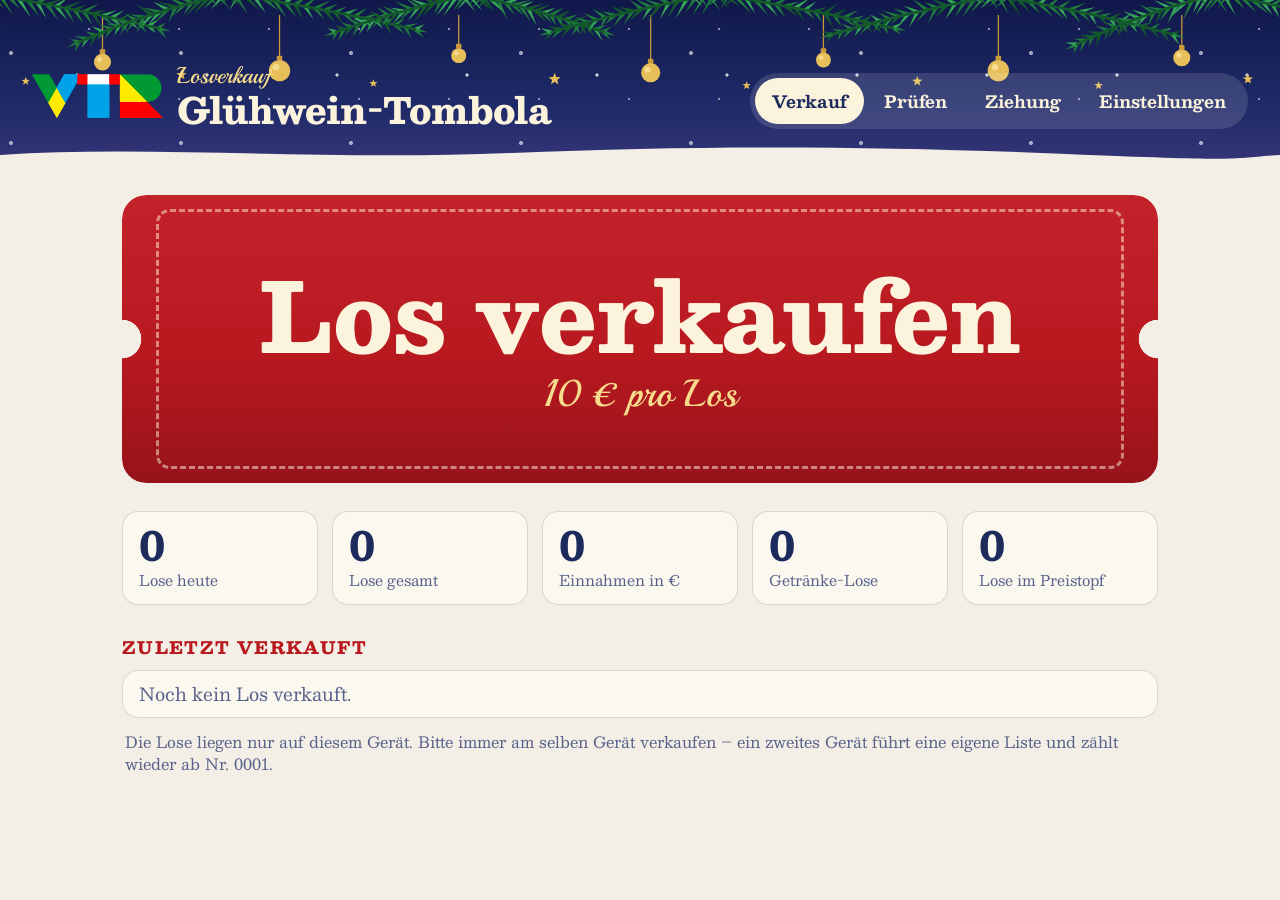
<file: index.html>
<!doctype html>
<html lang="de">
<head>
<meta charset="utf-8">
<meta name="viewport" content="width=device-width, initial-scale=1, viewport-fit=cover">
<meta name="theme-color" content="#10184A">
<meta name="robots" content="noindex">
<title>Tombola – Stand</title>
<link rel="manifest" href="manifest.json">
<link rel="icon" href="motive/icon-192.png" type="image/png">
<link rel="apple-touch-icon" href="motive/apple-touch-icon.png">
<meta name="apple-mobile-web-app-title" content="Tombola">
<link rel="preload" href="fonts/Besley-VF.ttf" as="font" type="font/ttf" crossorigin>
<link rel="preload" href="fonts/Playball-Regular.ttf" as="font" type="font/ttf" crossorigin>
<link rel="stylesheet" href="stil.css">
</head>
<body class="stand">

<header class="kopf">
  <div class="marke">
    <img class="logo" src="motive/vtr-logo.png" alt="Logo VTR" width="502" height="168">
    <div>
      <p class="schwung">Losverkauf</p>
      <h1 class="block" id="titel">Tombola</h1>
    </div>
  </div>
  <nav class="reiter" role="tablist" aria-label="Bereiche">
    <button role="tab" id="reiter-verkauf" aria-controls="verkauf" data-ansicht="verkauf" aria-selected="true">Verkauf</button>
    <button role="tab" id="reiter-pruefen" aria-controls="pruefen" data-ansicht="pruefen" aria-selected="false" tabindex="-1">Prüfen</button>
    <button role="tab" id="reiter-ziehung" aria-controls="ziehung" data-ansicht="ziehung" aria-selected="false" tabindex="-1">Ziehung</button>
    <button role="tab" id="reiter-einstellungen" aria-controls="einstellungen" data-ansicht="einstellungen" aria-selected="false" tabindex="-1">Einstellungen</button>
  </nav>
</header>

<div class="hinweis warn" id="testHinweis" hidden>
  <span id="testHinweisText"></span>
</div>
<div class="hinweis warn" id="speicherWarnung" hidden>
  <span>Dieses Gerät kann gerade nicht speichern (Speicher voll oder privater Modus). Neue Lose gehen beim Schließen verloren – bitte jetzt sichern und an diesem Gerät nicht weiterverkaufen.</span>
  <button class="knopf" data-aktion="sichern">Jetzt sichern</button>
</div>
<div class="hinweis" id="sicherungHinweis" hidden>
  <span id="sicherungText"></span>
  <button class="knopf" data-aktion="sichern">Jetzt sichern</button>
</div>

<div class="hinweis status" id="listenStatus" hidden role="status"></div>
<div class="hinweis warn" id="listenMeldung" hidden>
  <span id="listenMeldungText"></span>
  <button class="knopf" id="listenMeldungOk">OK</button>
</div>

<main>
  <!-- ======================================================= Verkauf -->
  <section id="verkauf" role="tabpanel" aria-labelledby="reiter-verkauf">
    <button class="verkauf-knopf" id="verkaufen">
      <span class="block">Los verkaufen</span>
      <span class="preis" id="preisText"></span>
    </button>

    <div class="zahlen">
      <div class="zahl"><b class="ziffern" id="zHeute">0</b><span>Lose heute</span></div>
      <div class="zahl"><b class="ziffern" id="zGesamt">0</b><span>Lose gesamt</span></div>
      <div class="zahl"><b class="ziffern" id="zEinnahmen">0</b><span>Einnahmen in €</span></div>
      <div class="zahl"><b class="ziffern" id="zGetraenk">0</b><span>Getränke-Lose</span></div>
      <div class="zahl"><b class="ziffern" id="zTopf">0</b><span>Lose im Preistopf</span></div>
    </div>

    <h2>Zuletzt verkauft</h2>
    <p class="klein-text" id="letzteHinweis" hidden>Ein Los antippen zeigt seinen QR-Code noch einmal – zum Beispiel, wenn der Kunde noch nicht gescannt hat.</p>
    <ul class="liste" id="letzte"></ul>
    <p class="klein-text nur-hier" id="nurHier"></p>
  </section>

  <!-- ==================================================== Los prüfen -->
  <section id="pruefen" role="tabpanel" aria-labelledby="reiter-pruefen" hidden>
    <h2>Los prüfen und ausgeben</h2>
    <div class="ergebnis-zeile" id="pruefErgebnis" hidden role="status"></div>
    <div class="zeile"><button class="knopf rot gross" id="pruefAus" hidden>Als ausgegeben vermerken</button></div>
    <p class="text"><b>Am schnellsten:</b> mit der Kamera dieses Handys den QR-Code am Los des Kunden scannen und oben auf „Los prüfen und ausgeben“ tippen. <b>Oder</b> Losnummer und Prüfcode hier eintippen:</p>
    <form class="zeile" id="pruefForm">
      <label class="feld">Losnummer <input class="kurz" id="pruefNr" inputmode="numeric" autocomplete="off"></label>
      <label class="feld">Prüfcode <input class="kurz" id="pruefCode" autocomplete="off" autocapitalize="characters" maxlength="4"></label>
      <button class="knopf" type="submit">Prüfen</button>
    </form>
    <p class="text">Bevor ihr ein Getränk oder einen Preis hergebt: Los prüfen und als ausgegeben vermerken. Dann fällt auf, wenn dasselbe Los ein zweites Mal kommt – auch als weitergeschicktes Bild. Die Anzeige am Kundenhandy allein ist kein Beweis.</p>
  </section>

  <!-- ======================================================= Ziehung -->
  <section id="ziehung" role="tabpanel" aria-labelledby="reiter-ziehung" hidden>
    <p class="text">Alle Preise werden aus dem einen Preistopf gezogen, einer nach dem anderen. Ein gezogenes Los kann nicht noch einmal gewinnen.</p>
    <p class="text">Beim Ziehen rollen die Zahlen mit Trommelwirbel, bis ihr „Aufdecken“ antippt. Für die Übertragung das Gerät an die Lautsprecherbox hängen und vorher den Ton prüfen.</p>
    <div class="zeile"><button class="knopf" id="tonTest">Ton testen</button></div>
    <div id="geraeteKasten" hidden>
      <h2>Verkaufsgeräte</h2>
      <p class="text">Vor der Ziehung sollen alle Geräte ihre Lose abgegeben haben. Ein Gerät, das sich länger nicht gemeldet hat, bitte kurz mit Empfang öffnen.</p>
      <ul class="liste" id="geraeteListe"></ul>
    </div>
    <h2>Preise ziehen</h2>
    <div class="preistopf">
      <p class="schwung">Ein Topf für alle Preise</p>
      <p class="topf-stand" id="topfStand" role="status"></p>
      <p class="klein-text">Bei jedem Preis auf „Ziehen“ tippen – in der Reihenfolge, die ihr wollt. Jedes Mal wird aus demselben Topf gezogen.</p>
      <div class="toepfe" id="toepfe"></div>
    </div>

    <h2>Gewinnnummern veröffentlichen</h2>
    <p class="text">Damit jedes Los nach der Ziehung selbst anzeigt, ob es gezogen wurde: die Gewinnnummern herunterladen und im Internet neben der Los-Seite hochladen. Die Datei heißt <b>gewinner.json</b> und ersetzt die vorhandene gleichen Namens.</p>
    <div class="zeile">
      <label class="feld">Abholung (steht beim Gewinner am Los)
        <input class="breit" id="abholfrist" placeholder="z. B. bis 6. Jänner am Stand">
      </label>
      <button class="knopf" id="gewinnerLaden">Gewinnnummern herunterladen</button>
    </div>
  </section>

  <!-- ================================================= Einstellungen -->
  <section id="einstellungen" role="tabpanel" aria-labelledby="reiter-einstellungen" hidden>
    <h2>Lospreis und Quote</h2>
    <p class="text">Es gibt zwei Arten von Losen: ein Getränk (Glühwein oder Schnaitl Bier) oder ein Los im Preistopf für die Ziehung.</p>
    <div class="zeile">
      <label class="feld">Preis pro Los (€) <input class="kurz" id="fPreis" type="number" min="0" step="0.5" inputmode="decimal"></label>
      <label class="feld">Getränke-Lose (%) <input class="kurz" id="fGetraenk" type="number" min="0" max="100" step="1" inputmode="numeric"></label>
    </div>
    <p class="text" id="quoteText"></p>

    <h2>Im Preistopf</h2>
    <p class="text">Diese Preise werden bei der Ziehung aus dem Preistopf gezogen:</p>
    <ul class="liste" id="preisListe"></ul>

    <h2>Adresse der Los-Seite</h2>
    <p class="text">Diese Adresse steckt im QR-Code. Leer lassen, wenn die Los-Seite neben dieser App liegt.</p>
    <div class="zeile">
      <label class="feld">Adresse <input class="breit" id="fLosSeite" inputmode="url" placeholder="https://…/los.html"></label>
    </div>
    <p class="text matt" id="losSeiteText"></p>

    <h2>Mehrere Geräte</h2>
    <p class="text" id="listeText"></p>
    <div class="zeile" id="listeNeu" hidden>
      <button class="knopf" id="listeAnlegen">Mit mehreren Geräten verkaufen</button>
    </div>
    <form class="zeile" id="listeBeitreten" hidden>
      <label class="feld">Team-Code eines anderen Geräts
        <input class="breit" id="fTeamCode" autocomplete="off" autocapitalize="characters" spellcheck="false" placeholder="XXXX-XXXX-XXXX-XXXX">
      </label>
      <button class="knopf" type="submit">Beitreten</button>
    </form>
    <div class="zeile" id="listeDabei" hidden>
      <button class="knopf" id="geraetHinzu">Gerät hinzufügen</button>
      <button class="knopf" id="verwalten">Verwalten (Admin)</button>
      <button class="knopf leise" id="listeVerlassen">Gemeinsame Liste verlassen</button>
    </div>

    <h2>Sicherung</h2>
    <p class="text" id="sicherungStand"></p>
    <div class="zeile">
      <button class="knopf" data-aktion="sichern">Sicherung exportieren</button>
      <button class="knopf" id="einspielen">Sicherung einspielen</button>
      <input type="file" id="sicherungDatei" accept="application/json,.json" hidden>
    </div>

    <h2>Neu anfangen</h2>
    <p class="text" id="loeschenText"></p>
    <div class="zeile"><button class="knopf gefahr" id="allesLoeschen">Alle Lose löschen</button></div>
    <p class="text">„Dieses Gerät zurücksetzen“ macht nur dieses eine Gerät wieder leer: Es löscht hier die Lose und die Ziehung und löst das Gerät von der gemeinsamen Liste. Die gemeinsame Liste und die anderen Geräte bleiben, wie sie sind. Die Einstellungen bleiben.</p>
    <div class="zeile"><button class="knopf gefahr" id="geraetZurueck">Dieses Gerät zurücksetzen</button></div>
  </section>
</main>

<!-- Verkauftes Los -->
<dialog id="losDialog" aria-labelledby="losTitel">
  <div class="los-dialog">
    <div class="qr-seite">
      <div class="block" id="losTitel">Bitte scannen</div>
      <div class="qr" id="qr"></div>
      <div class="link-zeile" id="linkZeile"></div>
    </div>
    <div class="seller-seite">
      <div class="losnummer">Los <b class="ziffern" id="dNr"></b><span class="matt" id="dCode"></span></div>
      <button class="verdeckt" id="dErgebnis"></button>
      <div class="zeile">
        <button class="knopf leise" id="dStorno">Storno</button>
        <button class="knopf" id="dAus" hidden>Ausgegeben</button>
        <button class="knopf rot" id="dFertig">Fertig</button>
      </div>
    </div>
  </div>
</dialog>

<!-- Ziehung als Auftritt: Die Zahlen rollen mit Trommelwirbel, bis jemand "Aufdecken" antippt. -->
<dialog id="ziehDialog" aria-labelledby="ziehPreis">
  <div class="zieh-buehne">
    <p class="schwung" id="ziehDach">Ziehung</p>
    <div class="block zieh-preis" id="ziehPreis"></div>
    <p class="zieh-nr">Los Nr.</p>
    <div class="zieh-zahl ziffern" id="ziehZahl">0000</div>
    <p class="zieh-unter" id="ziehUnter"></p>
    <div class="zeile">
      <button class="knopf rot gross" id="ziehAufdecken">Aufdecken</button>
      <button class="knopf gross" id="ziehFertig" hidden>Fertig</button>
    </div>
  </div>
</dialog>

<!-- Gerät hinzufügen: QR-Code und Team-Code der gemeinsamen Liste -->
<dialog id="teamDialog" aria-labelledby="teamTitel">
  <div class="team-dialog">
    <div class="block" id="teamTitel">Gerät hinzufügen</div>
    <p class="text">Mit der Kamera des neuen Geräts scannen. Es öffnet die Stand-App und fragt, ob es beitreten soll.</p>
    <div class="qr" id="teamQr"></div>
    <div class="link-zeile" id="teamAdresse"></div>
    <p class="text">Oder dort unter Einstellungen diesen Team-Code eintippen:</p>
    <div class="team-code ziffern" id="teamCodeText"></div>
    <p class="klein-text">Wer diesen Code hat, kann alle Lose sehen und ändern. Bitte nur im Team zeigen.</p>
    <div class="zeile"><button class="knopf rot" id="teamFertig">Fertig</button></div>
  </div>
</dialog>

<!-- Liste anlegen oder beitreten: Name des Geräts -->
<dialog id="beitrittDialog">
  <form method="dialog" class="frage">
    <p id="beitrittText"></p>
    <label class="feld">Name dieses Geräts
      <input class="breit" id="beitrittName" maxlength="40" autocomplete="off" placeholder="z. B. Handy Gregor">
    </label>
    <div class="zeile">
      <button class="knopf" value="nein" id="beitrittNein">Abbrechen</button>
      <button class="knopf rot" value="ja" id="beitrittJa">Beitreten</button>
    </div>
  </form>
</dialog>

<!-- Admin-Bereich der gemeinsamen Liste: Geräte entfernen, Team-Code erneuern -->
<dialog id="adminDialog" aria-labelledby="adminTitel">
  <div class="frage admin">
    <div class="block" id="adminTitel">Gemeinsame Liste verwalten</div>
    <p class="klein-text">Ein entferntes Gerät kann nichts mehr abgeben oder abholen. Was es schon abgegeben hat, bleibt in der Liste. Mit jedem Entfernen wird auch der Team-Code erneuert.</p>
    <ul class="liste" id="adminListe"></ul>
    <div class="zeile">
      <button class="knopf" id="adminCode">Team-Code erneuern</button>
      <button class="knopf rot" id="adminFertig">Fertig</button>
    </div>
  </div>
</dialog>

<!-- Neue gemeinsame Liste: Anlege-Passwort des Vereins -->
<dialog id="passwortDialog">
  <form method="dialog" class="frage">
    <p id="passwortText"></p>
    <label class="feld">Anlege-Passwort
      <input class="breit" id="passwortFeld" type="password" autocomplete="off" autocapitalize="none" spellcheck="false">
    </label>
    <div class="zeile">
      <button class="knopf" value="nein" id="passwortNein" formnovalidate>Abbrechen</button>
      <button class="knopf rot" value="ja" id="passwortJa">Weiter</button>
    </div>
  </form>
</dialog>

<!-- Rückfrage -->
<dialog id="frageDialog">
  <form method="dialog" class="frage">
    <p id="frageText"></p>
    <div class="zeile">
      <button class="knopf" value="nein" id="frageNein">Abbrechen</button>
      <button class="knopf rot" value="ja" id="frageJa">Ja</button>
    </div>
  </form>
</dialog>

<script src="daten.js"></script>
<script src="logik.js"></script>
<script src="qr.js"></script>
<script src="stand.js"></script>
</body>
</html>
</file>
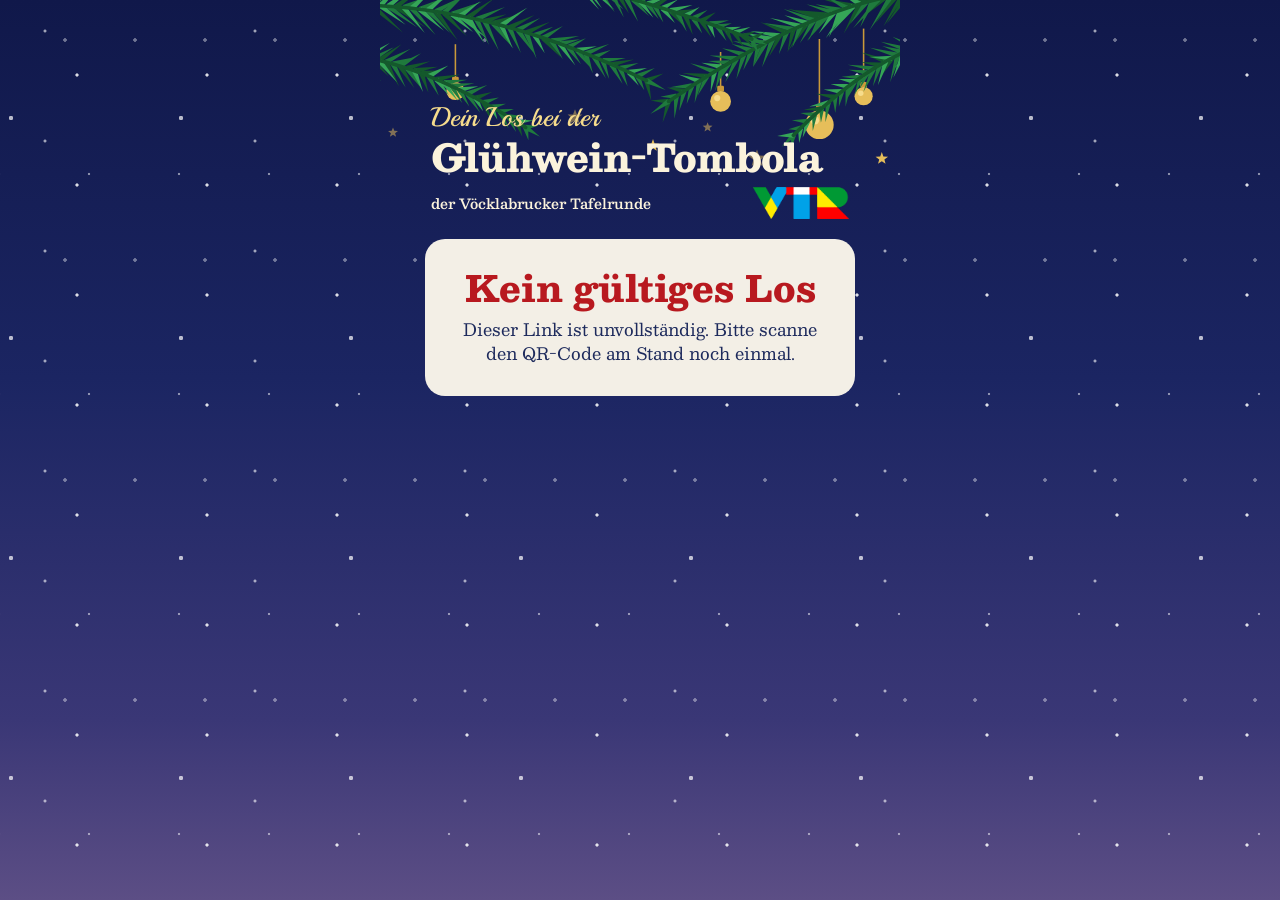
<file: los.html>
<!doctype html>
<html lang="de">
<head>
<meta charset="utf-8">
<meta name="viewport" content="width=device-width, initial-scale=1, viewport-fit=cover">
<meta name="theme-color" content="#10184A">
<meta name="robots" content="noindex">
<title>Dein Los</title>
<link rel="icon" href="motive/icon-192.png" type="image/png">
<link rel="apple-touch-icon" href="motive/apple-touch-icon.png">
<link rel="preload" href="fonts/Besley-VF.ttf" as="font" type="font/ttf" crossorigin>
<link rel="preload" href="fonts/Playball-Regular.ttf" as="font" type="font/ttf" crossorigin>
<link rel="stylesheet" href="stil.css">
</head>
<body class="los">

<img class="zweige" src="motive/himmel.svg" alt="">

<a class="stand-balken" id="standBalken" hidden><b>Stand-Handy:</b> Los prüfen und ausgeben <span aria-hidden="true">›</span></a>

<header class="los-kopf">
  <p class="schwung">Dein Los bei der</p>
  <h1 class="block" id="titel">Tombola</h1>
  <p class="verein"><span id="verein"></span><img class="logo" src="motive/vtr-logo.png" alt="Logo VTR" width="502" height="168"></p>
</header>

<main class="karte ticket" id="karte" hidden>
  <div class="abriss">
    <span class="wort schwung">Dein Los</span>
    <span class="block ziffern" id="nr"></span>
  </div>

  <div class="rubbelfeld">
    <div class="ergebnis" id="ergebnis" aria-hidden="true">
      <div class="funken"><i></i><i></i><i></i><i></i><i></i><i></i><i></i><i></i></div>
      <div class="blasen"><i></i><i></i><i></i><i></i><i></i><i></i></div>
      <div class="motiv" id="motiv"></div>
      <div class="worte">
        <p class="dach" id="dach"></p>
        <p class="gross block" id="gross"></p>
        <p class="klein" id="klein" hidden></p>
      </div>
    </div>
    <canvas id="decke" role="img" aria-label="Rubbelfeld: mit dem Finger freirubbeln oder darunter „Lieber antippen“ wählen"></canvas>
  </div>
  <button class="antippen" id="antippen">Lieber antippen als rubbeln</button>

  <div class="details" id="details" hidden></div>
  <div class="fuss"><span>Prüfcode <b id="pruef"></b></span><span id="fussNr"></span></div>
  <div aria-live="polite" id="ansage" style="position:absolute;left:-9999px"></div>
</main>

<main class="karte" id="fehler" hidden>
  <div class="fehler">
    <p class="block">Kein gültiges Los</p>
    <p>Dieser Link ist unvollständig. Bitte scanne den QR-Code am Stand noch einmal.</p>
  </div>
</main>

<canvas id="spaene" aria-hidden="true"></canvas>
<canvas id="konfetti" aria-hidden="true"></canvas>

<script src="daten.js"></script>
<script src="logik.js"></script>
<script src="qr.js"></script>
<script src="los.js"></script>
</body>
</html>
</file>
<file: stil.css>
/* Aussehen wie der Flyer zum Glühweinstand: Nachtblau, Rot, Creme und Gold,
   Tannenzweige mit goldenen Kugeln, kräftige Blockschrift und eine Schreibschrift. */

@font-face { font-family: "Besley"; src: url("fonts/Besley-VF.ttf"); font-weight: 400 900; font-style: normal; font-display: swap; }
@font-face { font-family: "Playball"; src: url("fonts/Playball-Regular.ttf"); font-weight: 400; font-style: normal; font-display: swap; }

:root {
  --f-nacht: #1D2A5C;
  --f-nacht-tief: #10184A;
  --f-rot: #B8191F;
  --f-rot-tief: #97131A;
  --f-creme: #F3EFE6;
  --f-creme-hell: #FBF3DC;
  --f-papier: #FBF8F0;
  --f-gold: #E6BE5A;
  --f-gold-hell: #F6DC8C;
  --f-tanne: #1F7A3D;
  --f-tanne-tief: #14592C;
  --f-matt: #59628A;
  --f-linie: rgba(29, 42, 92, 0.16);
  --f-fokus: #00A2E8;
}

* { box-sizing: border-box; margin: 0; padding: 0; }
html { -webkit-text-size-adjust: 100%; }
body {
  background: var(--f-creme);
  color: var(--f-nacht);
  font-family: "Besley", Georgia, serif;
  font-size: 18px;
  line-height: 1.45;
  font-variant-numeric: lining-nums;
  min-height: 100vh;
  min-height: 100dvh;
}
button, input { font: inherit; color: inherit; }
[hidden] { display: none !important; }

.block { font-family: "Besley", Georgia, serif; font-weight: 800; line-height: 1.05; }
.schwung { font-family: "Playball", Georgia, serif; font-weight: 400; }
.matt { color: var(--f-matt); }
.ziffern { font-variant-numeric: lining-nums; }

/* ---------- Knöpfe ---------- */
.knopf {
  display: inline-flex; align-items: center; justify-content: center; gap: 0.5em;
  min-height: 52px; padding: 0.45em 1.2em;
  border: 2px solid var(--f-nacht); border-radius: 12px;
  background: var(--f-papier); color: var(--f-nacht);
  font-weight: 700; font-size: 1em;
  cursor: pointer; touch-action: manipulation; transition: transform 0.12s, filter 0.12s;
  transition: transform 0.06s, filter 0.06s;
}
.knopf:active:not(:disabled) { transform: translateY(2px); filter: brightness(0.92); }
.knopf:disabled { opacity: 0.45; cursor: default; }
/* Wer mit Tastatur bedient, sieht an jedem Knopf, Link und Feld, wo er gerade steht. */
button:focus-visible, a:focus-visible, input:focus-visible, canvas:focus-visible { outline: 3px solid var(--f-fokus); outline-offset: 3px; }
.knopf.gefahr { border-color: var(--f-rot); color: var(--f-rot); }
/* Mit Maus oder Trackpad antwortet jeder Knopf auf den Zeiger. */
@media (hover: hover) {
  .knopf:hover:not(:disabled) { transform: translateY(-1px); filter: brightness(0.96); }
  .reiter button:hover:not([aria-selected="true"]) { background: rgba(251, 243, 220, 0.16); }
  .verkauf-knopf:hover { filter: brightness(1.06); }
  .liste .eintrag:hover { background: rgba(29, 42, 92, 0.05); }
}
.knopf.rot { background: var(--f-rot); border-color: var(--f-rot); color: var(--f-creme-hell); }
.knopf.leise { min-height: 44px; border-width: 1.5px; border-color: rgba(29, 42, 92, 0.4); background: transparent; font-weight: 600; }

/* ============================================================ STAND */

/* Kopf: Nachthimmel mit Schnee, oben eine Girlande aus Tannenzweigen, unten eine Schneekante */
.stand .kopf {
  position: relative;
  display: flex; flex-wrap: wrap; align-items: flex-end; justify-content: space-between; gap: 14px 24px;
  padding: calc(64px + env(safe-area-inset-top)) max(clamp(16px, 3vw, 32px), env(safe-area-inset-right)) 34px max(clamp(16px, 3vw, 32px), env(safe-area-inset-left));
  color: var(--f-creme-hell);
  background:
    url("motive/girlande.svg") top center / max(100%, 900px) auto no-repeat,
    radial-gradient(circle, rgba(255, 255, 255, 0.8) 1.3px, transparent 1.9px) 12px 20px / 130px 110px,
    radial-gradient(circle, rgba(255, 255, 255, 0.5) 1px, transparent 1.6px) 44px 64px / 90px 70px,
    radial-gradient(circle, rgba(255, 255, 255, 0.6) 1.7px, transparent 2.3px) 96px 8px / 170px 90px,
    linear-gradient(180deg, #10184A 0%, #1F2A68 65%, #353577 100%);
}
.stand .kopf::after {
  content: ""; position: absolute; left: 0; right: 0; bottom: -1px; height: 20px;
  background: url("data:image/svg+xml,%3Csvg xmlns='http://www.w3.org/2000/svg' viewBox='0 0 1200 20' preserveAspectRatio='none'%3E%3Cpath fill='%23F3EFE6' d='M0,20V11C140,1 300,17 480,9S820,2 1000,10s150,4 200,1V20Z'/%3E%3C/svg%3E") bottom center / 100% 100% no-repeat;
}
.marke { display: flex; align-items: center; gap: 14px; }
.marke .logo { display: block; height: 44px; width: auto; }
.marke .schwung { font-size: 23px; line-height: 1; color: var(--f-gold-hell); }
.marke h1 { font-size: clamp(24px, 3.3vw, 36px); letter-spacing: -0.02em; white-space: nowrap; margin-top: 4px; }

.reiter { display: flex; gap: 4px; padding: 5px; border-radius: 999px; background: rgba(255, 255, 255, 0.13); }
.reiter button {
  min-height: 46px; padding: 0 1em; border: 0; border-radius: 999px; background: transparent; color: var(--f-creme-hell);
  font-weight: 700; font-size: 0.94em; cursor: pointer; touch-action: manipulation;
}
.reiter button[aria-selected="true"] { background: var(--f-creme-hell); color: var(--f-nacht); }
/* Am Handy: Titel und Reiter verkleinern, damit beides in die Breite passt */
@media (max-width: 560px) {
  .marke .logo { height: 32px; }
  .marke .schwung { font-size: 19px; }
  .marke h1 { font-size: calc((100vw - 150px) / 10.6); }
  .reiter { width: 100%; }
  .reiter button { flex: 1; padding: 0 0.3em; font-size: 0.8em; }
}

.hinweis {
  margin: 16px max(clamp(16px, 3vw, 32px), env(safe-area-inset-right)) 0 max(clamp(16px, 3vw, 32px), env(safe-area-inset-left)); padding: 12px 16px;
  border: 1.5px solid var(--f-linie); border-left: 8px solid var(--f-gold); border-radius: 14px; background: var(--f-papier);
  display: flex; flex-wrap: wrap; align-items: center; justify-content: space-between; gap: 10px 20px;
}
.hinweis.warn { border-left-color: var(--f-rot); }

.stand main {
  padding: clamp(16px, 3vw, 32px) max(clamp(16px, 3vw, 32px), env(safe-area-inset-right)) calc(clamp(16px, 3vw, 32px) + env(safe-area-inset-bottom)) max(clamp(16px, 3vw, 32px), env(safe-area-inset-left));
  max-width: 1100px; margin: 0 auto;
}
.stand h2 { font-size: 0.95em; font-weight: 800; text-transform: uppercase; letter-spacing: 0.08em; color: var(--f-rot); margin: 30px 0 10px; }
.stand p.text { max-width: 62ch; margin: 8px 0; }

/* Verkauf: der große Knopf ist ein rotes Ticket wie am Flyer */
.verkauf-knopf {
  position: relative;
  display: flex; flex-direction: column; align-items: center; justify-content: center; gap: 10px;
  width: 100%; min-height: clamp(180px, 32vh, 300px);
  border: 0; border-radius: 24px;
  background: linear-gradient(180deg, #C4222A, var(--f-rot) 55%, var(--f-rot-tief)); color: var(--f-creme-hell);
  cursor: pointer; touch-action: manipulation;
  transition: transform 0.06s, filter 0.06s;
  -webkit-mask: radial-gradient(circle 20px at 0 50%, transparent 19px, #000 19.6px), radial-gradient(circle 20px at 100% 50%, transparent 19px, #000 19.6px);
  -webkit-mask-composite: source-in;
  mask: radial-gradient(circle 20px at 0 50%, transparent 19px, #000 19.6px), radial-gradient(circle 20px at 100% 50%, transparent 19px, #000 19.6px);
  mask-composite: intersect;
}
.verkauf-knopf::before { content: ""; position: absolute; inset: 14px 34px; border: 3px dashed rgba(251, 243, 220, 0.5); border-radius: 14px; pointer-events: none; }
.verkauf-knopf:active { transform: scale(0.99); filter: brightness(0.9); }
.verkauf-knopf:focus-visible { outline: 4px solid var(--f-gold-hell); outline-offset: -10px; }
.verkauf-knopf .block { font-size: clamp(34px, 9.2vw, 96px); }
.verkauf-knopf .preis { font-family: "Playball", Georgia, serif; font-size: clamp(24px, 3.6vw, 38px); line-height: 1; color: var(--f-gold-hell); }

.zahlen { display: grid; grid-template-columns: repeat(auto-fit, minmax(124px, 1fr)); gap: 14px; margin-top: 28px; }
.zahl { border: 1.5px solid var(--f-linie); border-radius: 16px; padding: 12px 16px; background: var(--f-papier); }
.zahl b { display: block; font-weight: 800; font-size: 40px; line-height: 1.05; }
.zahl span { font-size: 0.82em; color: var(--f-matt); }

.liste { list-style: none; border: 1.5px solid var(--f-linie); border-radius: 16px; background: var(--f-papier); overflow: hidden; }
.liste li { display: flex; align-items: center; justify-content: space-between; gap: 12px; padding: 10px 16px; }
.liste li + li { border-top: 1px solid var(--f-linie); }
.liste .leer { color: var(--f-matt); }
.liste li:has(> .eintrag) { padding: 0; }
.liste .eintrag {
  display: flex; align-items: center; justify-content: space-between; gap: 12px; width: 100%; min-height: 48px; padding: 10px 16px;
  border: 0; background: none; color: inherit; font: inherit; text-align: left; cursor: pointer; touch-action: manipulation;
}
.liste .eintrag::after { content: "›"; font-size: 1.3em; line-height: 1; color: var(--f-matt); }
.liste .eintrag:focus-visible { outline-offset: -4px; }
.liste .storno { text-decoration: line-through; color: var(--f-matt); }
.liste .nr { font-weight: 800; min-width: 5.2em; }
.liste .zeit { color: var(--f-matt); min-width: 3.6em; }
.liste .erg { flex: 1; }
.marke-g { color: var(--f-rot); font-weight: 700; }

/* Ziehung */
/* Ziehung: ein einziger Preistopf. Darin stehen die Preise als Zeilen – jede Zeile zieht aus demselben Topf. */
.preistopf { border: 1.5px solid var(--f-linie); border-top: 10px solid var(--f-nacht); border-radius: 18px; background: var(--f-papier); padding: 14px 18px 6px; }
.preistopf .schwung { color: var(--f-rot); font-size: 1.5em; line-height: 1.1; }
.preistopf .topf-stand { margin: 2px 0 4px; font-weight: 800; font-size: 1.15em; }
.toepfe { display: flex; flex-direction: column; margin-top: 10px; }
.topf { display: grid; grid-template-columns: 1fr auto; align-items: center; gap: 6px 14px; padding: 14px 0; border-top: 2px dashed rgba(29, 42, 92, 0.3); }
.topf > * { grid-column: 1 / -1; }
.topf h3 { grid-column: 1; grid-row: 1; font-size: 1.2em; font-weight: 800; line-height: 1.2; }
.topf > .matt { grid-column: 1; grid-row: 2; }
.topf > .knopf.rot { grid-column: 2; grid-row: 1 / span 2; min-width: 9.5em; }
.topf .gezogen { list-style: none; display: flex; flex-direction: column; gap: 8px; }
.topf .gezogen li { display: flex; flex-wrap: wrap; align-items: center; justify-content: space-between; gap: 8px 10px; padding: 8px 12px; border-radius: 12px; background: #FBF8F0; }
.topf .gezogen .nummer { font-weight: 800; font-size: 32px; line-height: 1.05; white-space: nowrap; color: var(--f-rot); }
.topf .gezogen .knopf { white-space: nowrap; padding: 0.3em 0.9em; font-size: 0.9em; }
@media (max-width: 480px) {
  .topf { grid-template-columns: 1fr; }
  .topf > .knopf.rot { grid-column: 1; grid-row: auto; }
}

.zeile { display: flex; flex-wrap: wrap; align-items: end; gap: 12px; margin: 10px 0; }
.feld { display: flex; flex-direction: column; gap: 4px; font-size: 0.86em; font-weight: 700; }
.feld input {
  min-height: 48px; padding: 0 12px; font-size: 1.15em; font-weight: 500;
  border: 2px solid rgba(29, 42, 92, 0.35); border-radius: 10px; background: #fff; width: 9em;
}
.feld input.breit { width: min(32em, 80vw); }
.feld input.kurz { width: 6em; }
.ergebnis-zeile { margin-top: 8px; padding: 12px 16px; border: 1.5px solid var(--f-linie); border-left: 10px solid var(--f-matt); border-radius: 14px; background: var(--f-papier); font-weight: 700; }
.ergebnis-zeile.gut { border-left-color: var(--f-tanne); }
.ergebnis-zeile.schlecht { border-left-color: var(--f-rot); }
#pruefen .ergebnis-zeile { font-size: 1.12em; margin-bottom: 12px; }
#pruefen #pruefAus { flex: 1; margin-bottom: 14px; }
#pruefen .ergebnis-zeile.schlecht { background: #FBE9E7; }
#pruefen .ergebnis-zeile.gut { background: #E8F3EA; }

.tabelle { width: 100%; max-width: 640px; border-collapse: collapse; }
.tabelle th, .tabelle td { text-align: left; padding: 6px 10px 6px 0; }
.tabelle th { font-size: 0.78em; text-transform: uppercase; letter-spacing: 0.06em; color: var(--f-matt); }
.tabelle td.r, .tabelle th.r { text-align: right; }
.tabelle input { min-height: 44px; width: 5em; padding: 0 10px; border: 2px solid rgba(29, 42, 92, 0.35); border-radius: 10px; background: #fff; }

/* Dialoge */
dialog {
  margin: auto; border: 0; border-radius: 24px;
  background: var(--f-creme); color: var(--f-nacht);
  box-shadow: 0 24px 60px rgba(0, 0, 0, 0.45);
  max-width: min(94vw, 900px); max-height: 94vh; overflow: auto;
}
dialog::backdrop { background: rgba(16, 24, 74, 0.93); }
.frage { padding: 26px; width: min(88vw, 480px); }
.frage p { font-size: 1.08em; margin-bottom: 22px; }
.frage .zeile { justify-content: flex-end; margin: 0; }

.los-dialog { padding: clamp(16px, 3vw, 28px); display: grid; grid-template-columns: minmax(240px, 1.1fr) minmax(240px, 1fr); gap: clamp(16px, 3vw, 32px); align-items: stretch; }
@media (max-width: 640px) { .los-dialog { grid-template-columns: 1fr; } }
.qr-seite { display: flex; flex-direction: column; align-items: center; gap: 12px; text-align: center; }
.qr-seite .block { font-size: clamp(28px, 4.2vw, 42px); color: var(--f-rot); }
.qr { width: min(100%, 52vh, 420px); aspect-ratio: 1; padding: 10px; border: 1.5px solid var(--f-linie); border-radius: 16px; background: #fff; }
.qr svg { display: block; width: 100%; height: 100%; }
.link-zeile { font-size: 0.76em; color: var(--f-matt); word-break: break-all; max-width: 34em; }
.seller-seite { display: flex; flex-direction: column; gap: 14px; }
.losnummer { font-size: 1.05em; }
.losnummer b { font-weight: 800; font-size: 50px; line-height: 1.05; display: block; }
/* Das Ergebnis am Tablet liegt wie am Handy unter Goldfolie und zeigt danach dieselben Farben. */
.verdeckt {
  flex: 1; min-height: 150px; display: flex; flex-direction: column; align-items: center; justify-content: center; gap: 6px;
  border: 0; border-radius: 16px; text-align: center; padding: 16px; color: var(--f-nacht);
  background: repeating-linear-gradient(135deg, rgba(255, 255, 255, 0.2) 0 9px, transparent 9px 34px), linear-gradient(135deg, #F3D98C, #D7AC4A 50%, #EDCF7C);
  outline: 2.5px dashed rgba(29, 42, 92, 0.5); outline-offset: -10px;
  cursor: pointer; touch-action: manipulation; font-weight: 800; font-size: 1.15em;
}
.verdeckt small { font-weight: 600; font-size: 0.8em; }
.verdeckt .block { font-size: clamp(26px, 3.6vw, 40px); }
.verdeckt.offen { outline: 0; cursor: default; font-size: 1em; background: #E6E0D1; box-shadow: inset 0 0 0 3px rgba(29, 42, 92, 0.14); }
.verdeckt.offen .block { color: var(--f-rot); }
.verdeckt.offen.gewinn { box-shadow: none; color: var(--f-creme-hell); background: linear-gradient(180deg, #131B50, #2B3076); }
.verdeckt.offen.gewinn .block { color: var(--f-gold-hell); }
.verdeckt.offen[data-art="getraenk"] { background: linear-gradient(100deg, #C4222A, var(--f-rot-tief) 48%, var(--f-tanne-tief) 52%, #22843F); }
.seller-seite .zeile { margin: 0; }
.seller-seite .zeile .knopf.rot { flex: 1; }

/* ============================================================== LOS */
/* Die Los-Seite fürs Kundenhandy folgt dem Flyer zum Glühweinstand:
   Nachthimmel mit Schnee, Tannenzweige mit goldenen Kugeln, rotes Ticket, cremefarbenes Papier. */

body.los {
  position: relative; overflow-x: hidden;
  display: flex; flex-direction: column; align-items: center;
  padding: env(safe-area-inset-top) max(14px, env(safe-area-inset-right)) calc(48px + env(safe-area-inset-bottom)) max(14px, env(safe-area-inset-left));
  background: none; color: var(--f-creme-hell);
  font-size: 17px;
}
html:has(body.los) { background: #10184A; }
body.los::before {
  content: ""; position: fixed; inset: 0; z-index: -2;
  background: linear-gradient(180deg, #10184A 0%, #1B2562 42%, #3A3776 80%, #5C4E85 100%);
}
/* Schnee: drei Lagen Punkte, die langsam nach unten wandern */
body.los::after {
  content: ""; position: fixed; inset: -220px 0 0 0; z-index: -1; pointer-events: none;
  background-image:
    radial-gradient(circle, rgba(255, 255, 255, 0.85) 1.3px, transparent 1.9px),
    radial-gradient(circle, rgba(255, 255, 255, 0.5) 1px, transparent 1.6px),
    radial-gradient(circle, rgba(255, 255, 255, 0.7) 1.9px, transparent 2.5px),
    radial-gradient(circle, rgba(255, 255, 255, 0.6) 1.2px, transparent 1.8px),
    radial-gradient(circle, rgba(255, 255, 255, 0.4) 1.5px, transparent 2.1px);
  /* Die Höhen teilen alle 220px – so läuft der Schneefall ohne Sprung durch. */
  background-size: 130px 110px, 90px 220px, 170px 220px, 210px 110px, 70px 220px;
  background-position: 12px 20px, 44px 64px, 96px 8px, 150px 86px, 30px 150px;
  animation: schneien 16s linear infinite;
}
@keyframes schneien { to { transform: translateY(220px); } }

.los .zweige { position: absolute; top: 0; left: 50%; transform: translateX(-50%); width: min(100%, 520px); pointer-events: none; }

.los-kopf { position: relative; width: min(100%, 430px); padding: 104px 6px 20px; }
.los-kopf .schwung { color: var(--f-gold-hell); font-size: 27px; line-height: 1; }
/* Der Titel soll in eine Zeile passen: Die Schrift ist rund 10,4-mal so breit wie hoch. */
.los-kopf h1 { font-size: min(38px, calc((100vw - 44px) / 10.4)); letter-spacing: -0.02em; white-space: nowrap; color: var(--f-creme-hell); margin-top: 6px; }
.los-kopf .verein { display: flex; flex-wrap: wrap; align-items: center; justify-content: space-between; gap: 8px 10px; margin-top: 10px; font-weight: 600; font-size: 14px; color: var(--f-creme-hell); }
.los-kopf .logo { display: block; height: 32px; width: auto; }

.los .karte { width: min(100%, 430px); border-radius: 20px; background: var(--f-creme); color: var(--f-nacht); overflow: hidden; }
/* Kerben links und rechts an der Abrisslinie, wie beim Ticket am Flyer */
.los .ticket {
  --kerbe: 80px;
  -webkit-mask: radial-gradient(circle 13px at 0 var(--kerbe), transparent 12px, #000 12.6px), radial-gradient(circle 13px at 100% var(--kerbe), transparent 12px, #000 12.6px);
  -webkit-mask-composite: source-in;
  mask: radial-gradient(circle 13px at 0 var(--kerbe), transparent 12px, #000 12.6px), radial-gradient(circle 13px at 100% var(--kerbe), transparent 12px, #000 12.6px);
  mask-composite: intersect;
}
.abriss {
  position: relative; height: 80px; padding: 0 clamp(16px, 6vw, 24px);
  display: flex; align-items: center; justify-content: space-between; gap: 12px;
  background: var(--f-rot); color: var(--f-creme-hell);
}
.abriss::after { content: ""; position: absolute; left: 20px; right: 20px; bottom: 0; border-bottom: 3px dashed rgba(251, 243, 220, 0.7); }
.abriss .wort { display: flex; align-items: center; gap: 8px; font-size: clamp(20px, 6.4vw, 26px); white-space: nowrap; color: var(--f-gold-hell); }
.abriss .wort::before { content: "★"; font-style: normal; font-size: 0.75em; color: var(--f-gold); }
.abriss .block { font-size: clamp(28px, 9vw, 36px); white-space: nowrap; }
.los .ziffern { font-variant-numeric: lining-nums; }

.rubbelfeld { position: relative; margin: 20px 18px 18px; aspect-ratio: 1 / 1; border-radius: 16px; overflow: hidden; background: var(--f-nacht); }
/* Wer nach dem Aufdecken weiterrubbelt, soll weder Text markieren noch das Flaschenbild "anfassen". */
.rubbelfeld, .rubbelfeld * { -webkit-user-select: none; user-select: none; -webkit-touch-callout: none; }
.rubbelfeld img { pointer-events: none; -webkit-user-drag: none; }
.rubbelfeld canvas { position: absolute; inset: 0; z-index: 2; width: 100%; height: 100%; touch-action: none; cursor: grab; transition: opacity 0.45s, transform 0.45s; }
.rubbelfeld canvas.weg { opacity: 0; transform: scale(1.18); pointer-events: none; }

/* Das Ergebnis unter der Rubbelschicht. data-art: getraenk · imTopf · gewonnen · nichtGezogen */
.ergebnis {
  position: absolute; inset: 0; display: flex; flex-direction: column; align-items: center; justify-content: center; gap: 10px;
  padding: 16px; text-align: center;
  background: linear-gradient(180deg, #131B50, #2B3076); color: var(--f-creme-hell);
}
.ergebnis .motiv { width: 40%; height: 40%; }
.ergebnis .bild { display: block; width: 100%; height: 100%; overflow: visible; }
.ergebnis .worte { display: flex; flex-direction: column; align-items: inherit; gap: 6px; }
.ergebnis .dach { font-weight: 700; text-transform: uppercase; letter-spacing: 0.1em; font-size: 0.8em; }
.ergebnis .gross { font-size: clamp(30px, 10vw, 44px); color: var(--f-gold-hell); text-wrap: balance; hyphens: auto; overflow-wrap: break-word; }
.ergebnis .gross.lang { font-size: clamp(19px, 6.2vw, 27px); }
.ergebnis .klein { font-weight: 600; font-size: 0.95em; }

/* Getränke-Los: ein Bild mit beiden Getränken – links das Häferl Glühwein auf Rot, rechts die Flasche Schnaitl auf Grün. */
.ergebnis[data-art="getraenk"] { gap: 0; padding: 0; justify-content: flex-start; background: #131B50; }
.ergebnis[data-art="getraenk"] .motiv { position: relative; flex: 1 1 0; min-height: 0; width: 100%; height: auto; display: flex; }
.ergebnis[data-art="getraenk"] .halb { flex: 1 1 0; min-width: 0; display: flex; align-items: center; justify-content: center; }
.ergebnis[data-art="getraenk"] .tasse { padding: 12px 18px 12px 12px; background: linear-gradient(180deg, #C4222A, var(--f-rot-tief)); }
.ergebnis[data-art="getraenk"] .flasche { padding: 10px 10px 10px 16px; background: linear-gradient(180deg, #22843F, var(--f-tanne-tief)); }
.ergebnis[data-art="getraenk"] .pille { display: block; height: 100%; aspect-ratio: 1 / 2.6; padding: 10px 7px 7px; border-radius: 999px 999px 14px 14px; background: #F8F3E7; transform-origin: 50% 85%; }
.ergebnis[data-art="getraenk"] .pille img { display: block; width: 100%; height: 100%; object-fit: contain; mix-blend-mode: multiply; }
.ergebnis[data-art="getraenk"] .oder {
  position: absolute; left: 50%; top: 50%; z-index: 1; transform: translate(-50%, -50%);
  display: grid; place-items: center; width: 46px; height: 46px; border-radius: 50%;
  background: var(--f-gold-hell); color: var(--f-nacht); font-weight: 800; font-size: 13px; box-shadow: 0 2px 8px rgba(0, 0, 0, 0.3);
}
.ergebnis[data-art="getraenk"] .worte { position: relative; z-index: 1; width: 100%; gap: 3px; padding: 10px 12px 13px; background: linear-gradient(180deg, #131B50, #2B3076); }
.ergebnis[data-art="getraenk"] .gross { font-size: clamp(26px, 8.6vw, 38px); }

.ergebnis[data-stufe="still"] { background: #E6E0D1; color: var(--f-nacht); box-shadow: inset 0 0 0 3px rgba(29, 42, 92, 0.14); border-radius: 16px; }
.ergebnis[data-stufe="still"] .motiv { width: 62%; height: 36%; }
.ergebnis[data-stufe="still"] .gross { color: var(--f-rot); }

.antippen { display: block; margin: -4px auto 12px; min-height: 44px; padding: 0 14px; border: 0; background: none; text-decoration: underline; text-underline-offset: 3px; color: rgba(29, 42, 92, 0.75); cursor: pointer; }
.details { padding: 0 22px 20px; display: flex; flex-direction: column; gap: 10px; }
/* Los im Preistopf: was es zu gewinnen gibt */
.details .im-topf { border-left: 6px solid var(--f-gold); border-radius: 10px; padding: 10px 14px; background: #FBF8F0; font-size: 0.95em; }
.details .im-topf p { font-weight: 700; }
.details .preise { margin: 4px 0 0; padding-left: 1.2em; }
.details .preise li + li { margin-top: 2px; }
.details .merken { border-left: 6px solid var(--f-gold); border-radius: 10px; padding: 10px 14px; background: #FBF8F0; font-size: 0.95em; }
.details a:not(.knopf) { color: var(--f-rot); font-weight: 700; overflow-wrap: anywhere; }
.klein-text { font-size: 0.86em; color: var(--f-matt); }
/* Kasten "Nicht bei der Ziehung dabei?": Los per E-Mail oder WhatsApp an den Verein schicken */
.kontakt { display: flex; flex-direction: column; gap: 8px; padding: 14px 16px 16px; border: 1.5px solid var(--f-linie); border-radius: 14px; background: var(--f-papier); }
.kontakt h2 { font-size: 1.02em; font-weight: 800; line-height: 1.25; }
.kontakt .knoepfe { display: flex; flex-wrap: wrap; gap: 8px; margin-top: 2px; }
.kontakt .knopf { flex: 1 1 auto; min-height: 48px; text-decoration: none; font-size: 0.94em; }
.kontakt small { font-size: 0.84em; line-height: 1.35; color: var(--f-matt); }
/* QR-Code am offenen Los: Der Stand scannt ihn, bevor er ein Getränk oder einen Preis ausgibt. */
.kontakt.vorzeigen { align-items: center; text-align: center; gap: 10px; }
.kontakt.vorzeigen .qr { width: 176px; padding: 8px; border-radius: 12px; }
.kontakt.vorzeigen > div:last-child { display: flex; flex-direction: column; gap: 4px; }
/* Nur auf Geräten des Stands: führt vom gescannten Los zur Prüfung in der Stand-App. */
.stand-balken {
  position: sticky; top: 0; z-index: 20; align-self: stretch; display: block;
  margin: 0 calc(-1 * max(14px, env(safe-area-inset-right))) 0 calc(-1 * max(14px, env(safe-area-inset-left)));
  padding: 14px 18px; background: var(--f-gold-hell); color: var(--f-nacht);
  font-size: 1.05em; text-align: center; text-decoration: none; box-shadow: 0 2px 10px rgba(0, 0, 0, 0.35);
}
.stand-balken[hidden] { display: none; }

.fuss { border-top: 3px dashed rgba(29, 42, 92, 0.3); padding: 12px 22px 14px; display: flex; justify-content: space-between; gap: 12px; font-size: 0.9em; }
.fuss b { letter-spacing: 0.14em; }
.fehler { padding: 30px 22px; text-align: center; }
.fehler .block { font-size: 36px; color: var(--f-rot); margin-bottom: 10px; }

#konfetti { position: fixed; inset: 0; z-index: 5; width: 100%; height: 100%; pointer-events: none; }
/* Folienkrümel, die beim Rubbeln wegfliegen – über dem Los, damit sie auch über den Rand des Feldes fallen können. */
#spaene { position: fixed; inset: 0; z-index: 4; width: 100%; height: 100%; pointer-events: none; }

/* ---------------------------------------------- Auftritt nach dem Rubbeln */
/* .offen     = Ergebnis ist aufgedeckt (auch beim späteren Wiederöffnen): ruhige Dauerbewegung.
   .auftritt  = gerade eben aufgerubbelt: einmaliger Auftritt. Ausgelöst in los.js.
   data-stufe = still (nicht gezogen) · klein (Getränk) · gross (im Preistopf) · haupt (gezogen). */

.ergebnis > * { position: relative; z-index: 1; }
.ergebnis .gross, .ergebnis .motiv { will-change: transform; }

/* Strahlen hinter dem Stern */
.ergebnis[data-stufe="gross"]::before, .ergebnis[data-stufe="haupt"]::before {
  content: ""; position: absolute; left: 50%; top: 50%; width: 160%; aspect-ratio: 1 / 1; margin: -80% 0 0 -80%;
  border-radius: 50%;
  background: repeating-conic-gradient(rgba(255, 255, 255, 0.075) 0 9deg, transparent 9deg 18deg);
  opacity: 0; transition: opacity 0.7s;
}
.ergebnis.offen[data-stufe="gross"]::before, .ergebnis.offen[data-stufe="haupt"]::before {
  opacity: 1; animation: drehen 50s linear infinite;
}

/* Funkelnde Sternchen rund um den Preis */
.ergebnis .funken { position: absolute; inset: 0; display: none; }
.ergebnis.offen[data-stufe="gross"] .funken, .ergebnis.offen[data-stufe="haupt"] .funken { display: block; }
.funken i {
  position: absolute; width: 20px; height: 20px; background: var(--f-gold-hell); transform: scale(0);
  clip-path: polygon(50% 0, 61% 39%, 100% 50%, 61% 61%, 50% 100%, 39% 61%, 0 50%, 39% 39%);
  animation: funkeln 2.2s ease-in-out infinite;
}
.funken i:nth-child(1) { left: 9%;  top: 12%; animation-delay: 0s; }
.funken i:nth-child(2) { left: 80%; top: 9%;  animation-delay: 0.5s; width: 26px; height: 26px; }
.funken i:nth-child(3) { left: 87%; top: 44%; animation-delay: 1.1s; width: 14px; height: 14px; }
.funken i:nth-child(4) { left: 6%;  top: 50%; animation-delay: 1.6s; width: 14px; height: 14px; }
.funken i:nth-child(5) { left: 14%; top: 84%; animation-delay: 0.8s; width: 24px; height: 24px; }
.funken i:nth-child(6) { left: 78%; top: 82%; animation-delay: 0.2s; }
.funken i:nth-child(7) { left: 26%; top: 24%; animation-delay: 1.3s; width: 12px; height: 12px; background: #fff; }
.funken i:nth-child(8) { left: 68%; top: 27%; animation-delay: 1.9s; width: 12px; height: 12px; background: #fff; }

/* Lostopf und Hauptgewinn: Stern wirbelt, Preis wird aufgestempelt, die Karte bebt kurz */
.ergebnis.offen[data-stufe="gross"] .motiv, .ergebnis.offen[data-stufe="haupt"] .motiv { animation: pulsieren 2.4s ease-in-out infinite; }
.ergebnis.auftritt[data-stufe="gross"] .motiv, .ergebnis.auftritt[data-stufe="haupt"] .motiv {
  animation: wirbeln 1s cubic-bezier(0.3, 0.7, 0.3, 1), pulsieren 2.4s ease-in-out 1s infinite;
}
.ergebnis.auftritt[data-stufe="gross"] .gross { animation: stempeln 0.75s cubic-bezier(0.3, 0.7, 0.3, 1) 0.15s; }
.ergebnis.auftritt[data-stufe="haupt"] .gross { animation: stempeln 0.75s cubic-bezier(0.3, 0.7, 0.3, 1) 0.15s, pulsieren 1.6s ease-in-out 0.9s infinite; }
.ergebnis.offen[data-stufe="haupt"]:not(.auftritt) .gross { animation: pulsieren 1.6s ease-in-out infinite; }
.karte.wumms { animation: beben 0.55s 0.2s; }

/* Getränk: Häferl und Flasche prosten einander zu; Dampf steigt, Bläschen perlen */
.dampf { transform-box: fill-box; transform-origin: 50% 100%; }
.dampf:nth-child(2) { animation-delay: -0.9s; }
.dampf:nth-child(3) { animation-delay: -1.8s; }
.ergebnis.offen .dampf { animation-name: dampfen; animation-duration: 2.7s; animation-timing-function: ease-in-out; animation-iteration-count: infinite; }
.ergebnis[data-stufe="klein"] .motiv { transform-origin: 50% 85%; }
.ergebnis .blasen { position: absolute; inset: 0; z-index: 0; display: none; }
.ergebnis.offen[data-art="getraenk"] .blasen { display: block; }
.blasen i { position: absolute; bottom: -14px; width: 10px; height: 10px; border: 2px solid rgba(255, 255, 255, 0.5); border-radius: 50%; opacity: 0; animation: perlen 3.4s ease-in infinite; }
.blasen i:nth-child(1) { left: 50%; animation-delay: 0s; }
.blasen i:nth-child(2) { left: 62%; animation-delay: -1.2s; width: 7px; height: 7px; }
.blasen i:nth-child(3) { left: 74%; animation-delay: -2.3s; width: 13px; height: 13px; }
.blasen i:nth-child(4) { left: 86%; animation-delay: -0.6s; width: 6px; height: 6px; }
.blasen i:nth-child(5) { left: 93%; animation-delay: -1.8s; }
.blasen i:nth-child(6) { left: 56%; animation-delay: -2.9s; width: 6px; height: 6px; }
.ergebnis[data-art="getraenk"] .tasse .bild { transform-origin: 50% 85%; }
.ergebnis.auftritt[data-art="getraenk"] .tasse .bild { animation: prosten 1.3s ease-in-out; }
.ergebnis.auftritt[data-art="getraenk"] .pille { animation: prosten 1.3s ease-in-out reverse; }
.ergebnis.auftritt[data-stufe="klein"] .gross { animation: stempeln-leicht 0.6s ease-out 0.2s; }

/* Niete: der Zweig wiegt sich, das Wort setzt sich mit einem kleinen Ruck */
.ergebnis[data-stufe="still"] .motiv { transform-origin: 8% 80%; }
.ergebnis.offen[data-stufe="still"] .motiv { animation: wiegen-leise 5s ease-in-out infinite; }
.ergebnis.auftritt[data-stufe="still"] .motiv { animation: wiegen 1.8s ease-in-out, wiegen-leise 5s ease-in-out 1.8s infinite; }
.ergebnis.auftritt[data-stufe="still"] .gross { animation: stempeln-leicht 0.5s ease-out 0.1s; }

/* Der Text unter dem Los rückt nach */
.details.auftritt > * { animation: nachruecken 0.5s ease-out both; }
.details.auftritt > :nth-child(1) { animation-delay: 0.35s; }
.details.auftritt > :nth-child(2) { animation-delay: 0.5s; }
.details.auftritt > :nth-child(3) { animation-delay: 0.65s; }
.details.auftritt > :nth-child(n+4) { animation-delay: 0.8s; }

@keyframes drehen { to { transform: rotate(360deg); } }
@keyframes funkeln {
  0%, 100% { transform: scale(0) rotate(0deg); }
  50% { transform: scale(1) rotate(45deg); }
}
@keyframes pulsieren {
  0%, 100% { transform: scale(1); }
  50% { transform: scale(1.07); }
}
@keyframes wirbeln {
  0% { transform: scale(1) rotate(0deg); }
  35% { transform: scale(1.9) rotate(140deg); }
  70% { transform: scale(0.9) rotate(340deg); }
  100% { transform: scale(1) rotate(360deg); }
}
@keyframes stempeln {
  0% { transform: scale(1); }
  25% { transform: scale(1.5) rotate(-5deg); }
  55% { transform: scale(0.92) rotate(1.5deg); }
  78% { transform: scale(1.05) rotate(-0.5deg); }
  100% { transform: scale(1); }
}
@keyframes stempeln-leicht {
  0% { transform: scale(1); }
  35% { transform: scale(1.16) rotate(-3deg); }
  70% { transform: scale(0.98) rotate(0.5deg); }
  100% { transform: scale(1); }
}
@keyframes beben {
  0%, 100% { transform: translate(0, 0); }
  15% { transform: translate(-6px, 3px) rotate(-0.7deg); }
  30% { transform: translate(6px, -3px) rotate(0.7deg); }
  45% { transform: translate(-4px, 2px) rotate(-0.4deg); }
  60% { transform: translate(3px, -1px) rotate(0.3deg); }
  80% { transform: translate(-1px, 1px); }
}
@keyframes dampfen {
  0%, 100% { transform: skewX(0deg) scaleY(1); }
  25% { transform: skewX(6deg) scaleY(1.07); }
  75% { transform: skewX(-6deg) scaleY(0.95); }
}
@keyframes perlen {
  0% { transform: translate(0, 0); opacity: 0; }
  12% { opacity: 1; }
  50% { transform: translate(6px, -180px); }
  100% { transform: translate(-4px, -360px); opacity: 0; }
}
@keyframes prosten {
  0%, 100% { transform: translateY(0) rotate(0deg); }
  18% { transform: translateY(-12%) rotate(-11deg); }
  40% { transform: translateY(-4%) rotate(9deg); }
  60% { transform: translateY(0) rotate(-5deg); }
  80% { transform: rotate(2deg); }
}
@keyframes wiegen {
  0%, 100% { transform: rotate(0deg); }
  15% { transform: rotate(-10deg); }
  38% { transform: rotate(7deg); }
  60% { transform: rotate(-4deg); }
  80% { transform: rotate(2deg); }
}
@keyframes wiegen-leise {
  0%, 100% { transform: rotate(0deg); }
  50% { transform: rotate(-2.5deg); }
}
@keyframes nachruecken {
  from { opacity: 0; transform: translateY(12px); }
  to { opacity: 1; transform: none; }
}

@media (prefers-reduced-motion: reduce) {
  * { transition: none !important; animation: none !important; }
}

.nur-hier { margin: 0.8rem 0.2rem 0; }

/* ---------- Mehrere Geräte: Zustand der gemeinsamen Liste ---------- */
.hinweis.status { font-size: 0.86em; padding-top: 8px; padding-bottom: 8px; border-left-color: var(--f-tanne); }
.hinweis.status.warn { border-left-color: var(--f-rot); }
.liste .spaet { color: var(--f-rot); font-weight: 700; }
.liste .geraet { font-weight: 800; flex: 1; }
.frage .feld { margin-bottom: 18px; }
.frage .feld input.breit { width: 100%; }
.team-dialog { padding: clamp(18px, 3vw, 28px); display: flex; flex-direction: column; align-items: center; gap: 10px; text-align: center; max-width: 30em; }
.team-dialog .block { font-size: clamp(24px, 4vw, 34px); color: var(--f-rot); }
.team-dialog .qr { width: min(100%, 46vh, 320px); }
.team-code { font-weight: 800; font-size: clamp(18px, 4.6vw, 28px); letter-spacing: 0.06em; white-space: nowrap; }
@media (max-width: 560px) {
  #geraeteListe li { flex-wrap: wrap; gap: 2px 12px; }
  #geraeteListe .geraet { flex-basis: 100%; }
}

/* ---------- Ziehung als Auftritt ---------- */
#ziehDialog {
  width: 100vw; height: 100vh; height: 100dvh; max-width: none; max-height: none; margin: 0; border-radius: 0;
  background: radial-gradient(ellipse at 50% 40%, #2B3A8C 0%, var(--f-nacht) 45%, var(--f-nacht-tief) 100%); color: var(--f-creme-hell);
}
.zieh-buehne { min-height: 100%; display: flex; flex-direction: column; align-items: center; justify-content: center; gap: clamp(8px, 2.2vh, 26px); padding: 24px; text-align: center; }
.zieh-buehne .schwung { font-size: clamp(26px, 5vw, 50px); color: var(--f-gold-hell); line-height: 1; }
.zieh-preis { font-size: clamp(28px, 6vw, 66px); line-height: 1.1; max-width: 18ch; }
.zieh-nr { font-size: clamp(16px, 2.6vw, 28px); letter-spacing: 0.18em; text-transform: uppercase; color: var(--f-gold-hell); margin-top: clamp(6px, 2vh, 22px); }
.zieh-zahl {
  font-weight: 800; font-size: clamp(88px, 25vw, 300px); line-height: 1; color: var(--f-gold);
  font-variant-numeric: lining-nums; text-shadow: 0 6px 0 rgba(0, 0, 0, 0.28);   /* ohne "tabular": sonst wirken die Nullen dünn */
}
.zieh-zahl.rollt { opacity: 0.82; filter: blur(1.2px); animation: ziehZittern 0.11s linear infinite; }
.zieh-zahl.steht { color: #FFF4CC; text-shadow: 0 0 46px rgba(246, 220, 140, 0.85), 0 6px 0 rgba(0, 0, 0, 0.28); animation: ziehKnall 0.75s cubic-bezier(0.2, 1.5, 0.4, 1) both; }
.zieh-unter { font-size: clamp(17px, 3vw, 30px); min-height: 1.4em; }
.zieh-buehne .zeile { justify-content: center; margin-top: clamp(8px, 2.5vh, 30px); }
.knopf.gross { min-height: 64px; padding: 0.5em 1.8em; font-size: clamp(20px, 3vw, 28px); }
#ziehDialog .knopf:not(.rot) { background: transparent; color: var(--f-creme-hell); border-color: rgba(251, 243, 220, 0.7); }
@keyframes ziehZittern { 0% { transform: translateY(-2px); } 50% { transform: translateY(2px); } 100% { transform: translateY(-2px); } }
@keyframes ziehKnall { 0% { transform: scale(0.55); opacity: 0.3; } 100% { transform: scale(1); opacity: 1; } }

/* ---------- Am Handy: Knöpfe und breite Felder über die ganze Breite ---------- */
@media (max-width: 560px) {
  .stand main .zeile > .knopf { flex: 1 1 100%; }
  .stand main .zeile > .feld:has(input.breit) { flex: 1 1 100%; }
  .stand main .feld input.breit { width: 100%; }
  .frage .zeile > .knopf { flex: 1 1 0; }
  .seller-seite .zeile > .knopf { flex: 1 1 0; }
}

/* Admin-Bereich der gemeinsamen Liste */
.frage.admin { width: min(92vw, 620px); }
.frage.admin .block { font-size: clamp(22px, 3.6vw, 30px); color: var(--f-rot); margin-bottom: 8px; }
.frage.admin .klein-text { font-size: 0.9em; margin-bottom: 14px; }
.frage.admin .liste { margin-bottom: 18px; }
.frage.admin .liste li { display: flex; flex-wrap: wrap; align-items: center; gap: 4px 14px; }
.frage.admin .liste .geraet { flex: 1 1 100%; font-weight: 700; }
.frage.admin .liste .knopf { margin-left: auto; }
</file>
